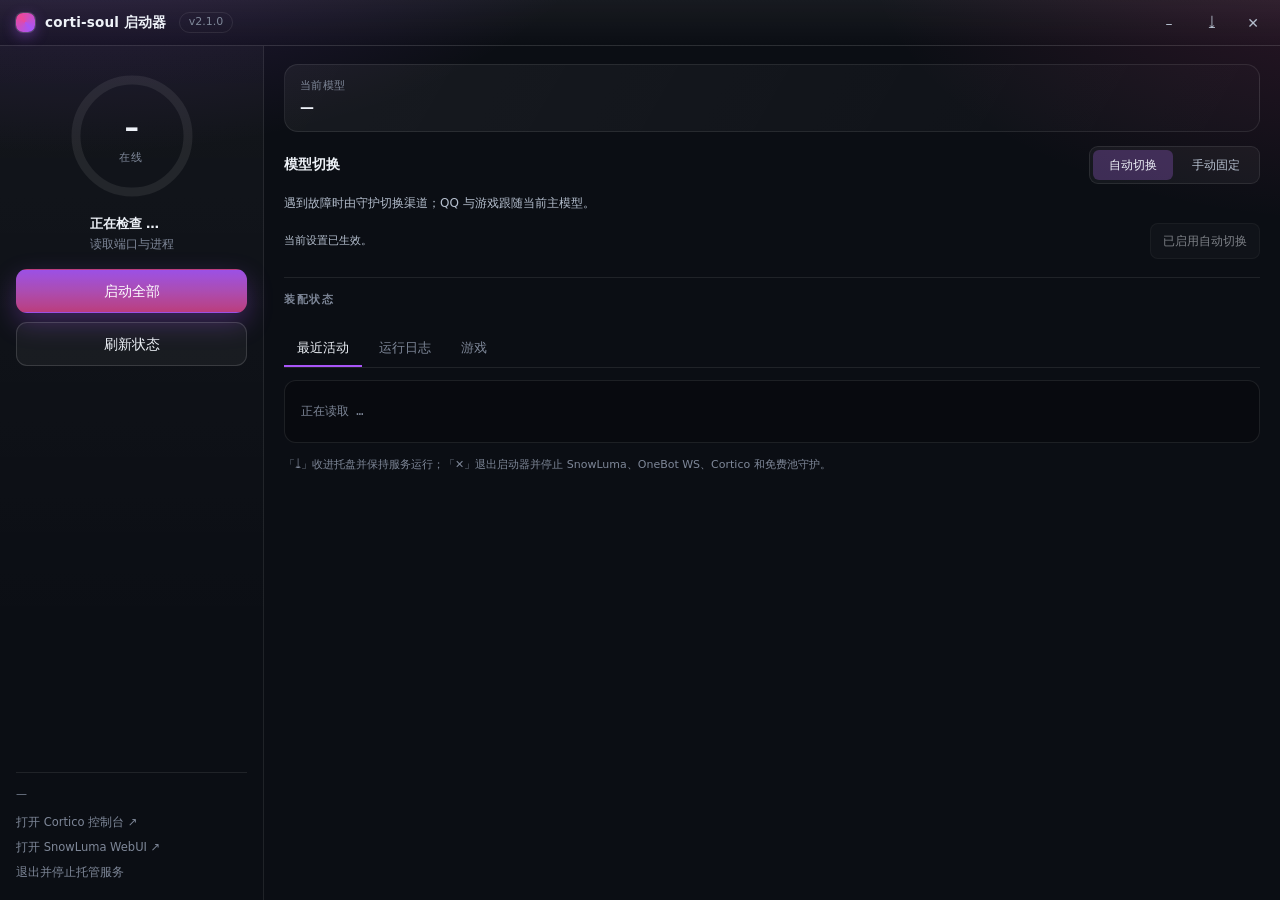
<file: launcher/ui/index.html>
<!DOCTYPE html>
<html lang="zh-CN">
<head>
<meta charset="utf-8">
<meta name="color-scheme" content="dark">
<title>corti-soul 启动器</title>
<link rel="stylesheet" href="games.css">
<style>
  :root{
    --light:#B975F9; --base:#A855F7; --accent:#EC4899;
    --bg:#0B0E14; --bg2:#0E1219;
    --panel:rgba(255,255,255,.042); --panel2:rgba(255,255,255,.065);
    --line:rgba(255,255,255,.085); --line2:rgba(255,255,255,.14);
    --ink:#EEF2F8; --dim:#B4BECD; --muted:#7E8798;
    --ok:#34D399; --bad:#F8717A; --warn:#FBBF24;
    --radius:14px;
  }
  *{box-sizing:border-box;margin:0;padding:0}
  html,body{height:100%}
  body{
    background:
      radial-gradient(900px 480px at 6% -16%, color-mix(in srgb, var(--base) 24%, transparent), transparent 62%),
      radial-gradient(820px 460px at 106% -6%, color-mix(in srgb, var(--accent) 16%, transparent), transparent 60%),
      var(--bg);
    color:var(--ink);
    font:14px/1.5 "MiSans","Microsoft YaHei UI","Microsoft YaHei","Segoe UI Variable Text","Segoe UI",system-ui,sans-serif;
    -webkit-font-smoothing:antialiased;
    overflow:hidden; user-select:none; cursor:default;
  }
  .shell{display:flex;flex-direction:column;height:100vh;transform-origin:center;transition:filter .16s ease}
  body.window-resizing .shell{filter:brightness(1.025)}
  body.resize-settled .shell{animation:resize-settle .18s cubic-bezier(.2,.7,.2,1)}
  @keyframes resize-settle{from{transform:scale(.996)}to{transform:scale(1)}}

  /* ---------- 标题栏 ---------- */
  .titlebar{
    height:46px;flex:none;display:flex;align-items:center;gap:10px;
    padding:0 11px 0 16px;border-bottom:1px solid var(--line);
    background:linear-gradient(180deg,rgba(255,255,255,.05),rgba(255,255,255,0));
    cursor:grab;
  }
  .titlebar:active{cursor:grabbing}
  .orb{
    width:19px;height:19px;border-radius:7px;flex:none;
    background:conic-gradient(from 140deg,var(--base),var(--accent),var(--base));
    box-shadow:0 0 0 1px rgba(255,255,255,.16),0 4px 14px color-mix(in srgb,var(--base) 42%,transparent);
  }
  .titlebar b{font-size:13.5px;font-weight:650;letter-spacing:.2px}
  .titlebar .tag{
    font-size:11px;color:var(--muted);border:1px solid var(--line);
    border-radius:99px;padding:1px 9px;margin-left:2px;
  }
  .titlebar .grow{flex:1}
  .wbtn{
    width:32px;height:26px;border-radius:8px;border:1px solid transparent;
    background:transparent;color:var(--dim);font:inherit;font-size:14px;line-height:1;
    cursor:pointer;display:flex;align-items:center;justify-content:center;
    transition:background .14s,color .14s,border-color .14s;
  }
  .wbtn:hover{background:var(--panel2);color:var(--ink);border-color:var(--line)}
  .wbtn.closed:hover{background:#B3373F;border-color:#B3373F;color:#fff}

  /* ---------- 主体 ---------- */
  .body{flex:1;display:grid;grid-template-columns:264px 1fr;min-height:0}

  aside{
    border-right:1px solid var(--line);padding:20px 16px 16px;
    display:flex;flex-direction:column;gap:16px;min-height:0;
    background:linear-gradient(180deg,rgba(255,255,255,.03),transparent 70%);
  }
  .ringwrap{display:flex;flex-direction:column;align-items:center;gap:12px;padding-top:4px}
  .ring{position:relative;width:132px;height:132px}
  .ring svg{transform:rotate(-90deg)}
  .ring .mid{
    position:absolute;inset:0;display:flex;flex-direction:column;
    align-items:center;justify-content:center;gap:1px;
  }
  .ring .mid em{font-style:normal;font-size:29px;font-weight:700;letter-spacing:-.5px;font-variant-numeric:tabular-nums}
  .ring .mid em small{font-size:14px;font-weight:500;color:var(--muted)}
  .ring .mid s{text-decoration:none;font-size:11px;color:var(--muted);letter-spacing:1.4px}
  .verdict{font-size:13px;font-weight:600}
  .verdict sub{display:block;font-size:11.5px;color:var(--muted);font-weight:400;margin-top:2px}

  .tactions{display:flex;flex-direction:column;gap:9px}
  .btn{
    border:1px solid var(--line2);border-radius:11px;padding:11px 14px;
    font:inherit;font-size:13.5px;font-weight:550;color:var(--ink);cursor:pointer;
    background:var(--panel);transition:filter .16s,transform .1s,border-color .16s,background .16s;
    display:flex;align-items:center;justify-content:center;gap:8px;
  }
  .btn:hover{filter:brightness(1.16);border-color:color-mix(in srgb,var(--base) 46%,transparent)}
  .btn:active{transform:translateY(1px)}
  .btn.primary{
    border-color:transparent;color:#fff;
    background:linear-gradient(180deg,color-mix(in srgb,var(--base) 92%,transparent),color-mix(in srgb,var(--accent) 78%,transparent));
    box-shadow:0 10px 26px color-mix(in srgb,var(--base) 30%,transparent);
  }
  .btn[disabled]{opacity:.5;cursor:progress;filter:none}

  .spacer{flex:1;min-height:6px}
  .meta{font-size:11px;color:var(--muted);line-height:1.65;border-top:1px solid var(--line);padding-top:12px}
  .meta code{
    color:var(--dim);font-family:"Cascadia Mono",Consolas,monospace;font-size:10.5px;
    overflow-wrap:break-word;word-break:break-word;
  }
  .linkbtn{
    background:none;border:none;color:var(--muted);font:inherit;font-size:11.5px;
    cursor:pointer;padding:2px 0;text-align:left;transition:color .14s;
  }
  .linkbtn:hover{color:var(--dim)}
  .linkbtn.danger:hover{color:var(--bad)}

  main{padding:18px 20px;overflow-y:auto;display:flex;flex-direction:column;gap:14px;min-height:0}
  main::-webkit-scrollbar{width:9px}
  main::-webkit-scrollbar-thumb{background:rgba(255,255,255,.1);border-radius:9px}
  main::-webkit-scrollbar-thumb:hover{background:rgba(255,255,255,.18)}

  .sect{font-size:11px;letter-spacing:1.5px;text-transform:uppercase;color:var(--muted);font-weight:600}

  /* ---------- 当前模型 ---------- */
  .provider{
    border:1px solid var(--line);border-radius:var(--radius);padding:13px 15px;
    background:linear-gradient(120deg,rgba(255,255,255,.05),rgba(255,255,255,.015));
    display:flex;align-items:center;gap:14px;
  }
  .provider .lead{display:flex;flex-direction:column;gap:2px;min-width:0}
  .provider .lead span{font-size:11px;color:var(--muted);letter-spacing:.4px}
  .provider .lead b{
    font-size:14px;font-weight:600;overflow-wrap:break-word;word-break:break-word;
  }
  .provider .grow{flex:1}
  .chips{display:flex;gap:6px;flex-wrap:wrap}
  .chip{
    font-size:11px;color:var(--dim);border:1px solid var(--line);
    border-radius:99px;padding:2px 9px;white-space:nowrap;
  }
  .chip.ok{color:var(--ok);border-color:color-mix(in srgb,var(--ok) 40%,transparent)}
  .chip.warn{color:var(--warn);border-color:color-mix(in srgb,var(--warn) 40%,transparent)}
  #model-settings{border-bottom:1px solid var(--line);padding:0 0 18px;min-width:0}
  .model-routing{display:flex;align-items:center;justify-content:space-between;gap:16px;flex-wrap:wrap}
  .model-routing h2{font-size:14px;margin:0;font-weight:600}
  .model-strategy{display:flex;gap:3px;padding:3px;background:var(--panel);border:1px solid var(--line);border-radius:9px}
  .model-strategy label{position:relative;cursor:pointer}
  .model-strategy input{position:absolute;opacity:0;width:1px;height:1px}
  .model-strategy span{display:block;padding:6px 16px;border-radius:6px;font-size:12px;color:var(--dim)}
  .model-strategy input:checked+span{background:color-mix(in srgb,var(--base) 22%,var(--panel));color:var(--ink)}
  #model-settings :focus-visible,.model-strategy input:focus-visible+span{outline:2px solid var(--accent);outline-offset:3px}
  #model-settings button,#model-settings select{font:inherit;font-size:12px;color:var(--ink);background:var(--panel);border:1px solid var(--line);border-radius:8px;min-height:36px;padding:7px 12px}
  #model-settings button{cursor:pointer;flex-shrink:0}
  #model-settings button:hover:not(:disabled){background:var(--panel2)}
  #model-settings :disabled{opacity:.5;cursor:not-allowed}
  #model-settings option{background:#201b29;color:#f6f1fc}
  .model-description{font-size:12px;color:var(--dim);margin:10px 0;line-height:1.6}
  .model-manual{display:flex;align-items:end;gap:8px;margin:12px 0}
  .model-manual[hidden]{display:none}
  .model-manual label{flex:1;min-width:0;font-size:11px;color:var(--dim)}
  #model-choice{display:block;width:100%;min-width:0;margin-top:5px;text-overflow:ellipsis}
  .model-footer{display:flex;align-items:center;gap:12px;flex-wrap:wrap}
  .model-mode-note{font-size:11px;color:var(--dim);line-height:1.6;flex:1;min-width:180px}
  .model-mode-note.error{color:var(--bad)}
  .model-mode-note.success{color:var(--ok)}
  #model-apply{border-color:color-mix(in srgb,var(--base) 55%,var(--line));background:color-mix(in srgb,var(--base) 15%,var(--panel))}

  /* ---------- 服务卡 ---------- */
  .grid{display:grid;grid-template-columns:repeat(auto-fit,minmax(184px,1fr));gap:10px}
  .svc{
    border:1px solid var(--line);border-radius:12px;padding:11px 12px;
    background:var(--panel);display:flex;align-items:center;gap:10px;
    transition:border-color .2s,background .2s,transform .12s;
  }
  .svc:hover{background:var(--panel2);transform:translateY(-1px)}
  .svc .dot{
    width:9px;height:9px;border-radius:50%;flex:none;background:var(--bad);
    box-shadow:0 0 9px color-mix(in srgb,var(--bad) 65%,transparent);
  }
  .svc.up .dot{background:var(--ok);box-shadow:0 0 9px color-mix(in srgb,var(--ok) 65%,transparent)}
  .svc.up{border-color:color-mix(in srgb,var(--ok) 26%,transparent)}
  .svc.paused .dot{background:var(--muted);box-shadow:none}
  .svc.pending{border-color:color-mix(in srgb,var(--warn) 45%,transparent);background:rgba(251,191,36,.055)}
  .svc.pending .dot{background:var(--warn);box-shadow:0 0 10px color-mix(in srgb,var(--warn) 65%,transparent);animation:pulse 1.1s ease-in-out infinite alternate}
  .svc.pending .st{color:var(--warn)}
  @keyframes pulse{to{opacity:.45;transform:scale(.82)}}
  .svc .txt{min-width:0;flex:1}
  .svc .txt b{display:block;font-size:13px;font-weight:600;white-space:nowrap;overflow:hidden;text-overflow:ellipsis}
  .svc .txt i{font-style:normal;font-size:11px;color:var(--muted);white-space:nowrap;overflow:hidden;text-overflow:ellipsis;display:block}
  .svc .st{font-size:11px;color:var(--bad);font-weight:600;flex:none}
  .svc.up:not(.pending) .st{color:var(--ok)}
  .service-action{
    flex:none;min-width:54px;border:1px solid transparent;border-radius:7px;
    padding:4px 8px;font:inherit;font-size:11px;font-weight:600;cursor:pointer;
    transition:background .2s ease,border-color .2s ease,color .2s ease,transform .16s ease,box-shadow .2s ease;
  }
  .service-action:hover:not(:disabled){transform:translateY(-1px);box-shadow:0 4px 12px rgba(0,0,0,.16)}
  .service-action:active:not(:disabled){transform:translateY(0) scale(.97)}
  .service-action.stop{color:#FCA5A5;background:rgba(248,113,122,.09);border-color:rgba(248,113,122,.28)}
  .service-action.stop:hover:not(:disabled){background:rgba(248,113,122,.18);border-color:var(--bad)}
  .service-action.start{color:#6EE7B7;background:rgba(52,211,153,.09);border-color:rgba(52,211,153,.3)}
  .service-action.start:hover:not(:disabled){background:rgba(52,211,153,.18);border-color:var(--ok)}
  .service-action.pending{color:#FCD34D;background:rgba(251,191,36,.12);border-color:rgba(251,191,36,.38);cursor:progress}
  .service-action.pending::before{content:'';display:inline-block;width:9px;height:9px;margin-right:5px;vertical-align:-1px;border:1.5px solid currentColor;border-right-color:transparent;border-radius:50%;animation:spin .7s linear infinite}
  .service-action:disabled{opacity:1}
  @keyframes spin{to{transform:rotate(360deg)}}

  /* ---------- 标签页 ---------- */
  .tabs{display:flex;gap:4px;border-bottom:1px solid var(--line);margin-bottom:-2px}
  .tabs button{
    background:none;border:none;border-bottom:2px solid transparent;color:var(--muted);
    font:inherit;font-size:13px;font-weight:550;padding:7px 13px;cursor:pointer;
    transition:color .15s,border-color .15s;
  }
  .tabs button:hover{color:var(--dim)}
  .tabs button.on{color:var(--ink);border-bottom-color:var(--base)}
  .tabs .grow{flex:1}
  .tabs .when{font-size:11px;color:var(--muted);align-self:center;font-variant-numeric:tabular-nums}

  .stream{
    border:1px solid var(--line);border-radius:12px;background:rgba(0,0,0,.22);
    padding:6px 4px;max-height:210px;overflow-y:auto;
    font-family:"Cascadia Mono",Consolas,monospace;font-size:11.5px;line-height:1.75;
    user-select:text;cursor:text;
  }
  .stream::-webkit-scrollbar{width:8px}
  .stream::-webkit-scrollbar-thumb{background:rgba(255,255,255,.1);border-radius:8px}
  .row{display:flex;gap:9px;padding:1px 10px;border-radius:6px}
  .row:hover{background:rgba(255,255,255,.035)}
  .row .t{color:var(--muted);flex:none}
  .row .lv{flex:none;width:38px;text-align:center;border-radius:4px;font-size:10px;color:var(--dim);background:rgba(255,255,255,.06)}
  .row.warn .lv{color:var(--warn);background:color-mix(in srgb,var(--warn) 16%,transparent)}
  .row.error .lv{color:var(--bad);background:color-mix(in srgb,var(--bad) 16%,transparent)}
  .row .m{color:var(--dim);min-width:0;overflow-wrap:break-word;word-break:break-word;white-space:pre-wrap}
  .empty{color:var(--muted);padding:14px 12px;font-size:12px;font-family:inherit}

  .hint{font-size:11px;color:var(--muted)}
  .resize-handle{position:fixed;z-index:40;touch-action:none}
  .resize-handle.n,.resize-handle.s{left:7px;right:7px;height:6px;cursor:ns-resize}
  .resize-handle.n{top:0}.resize-handle.s{bottom:0}
  .resize-handle.e,.resize-handle.w{top:7px;bottom:7px;width:6px;cursor:ew-resize}
  .resize-handle.e{right:0}.resize-handle.w{left:0}
  .resize-handle.ne,.resize-handle.nw,.resize-handle.se,.resize-handle.sw{width:12px;height:12px}
  .resize-handle.ne{top:0;right:0;cursor:nesw-resize}
  .resize-handle.nw{top:0;left:0;cursor:nwse-resize}
  .resize-handle.se{right:0;bottom:0;cursor:nwse-resize}
  .resize-handle.sw{left:0;bottom:0;cursor:nesw-resize}
  body.window-minimizing{animation:window-minimize .18s cubic-bezier(.4,0,.8,.4) forwards;pointer-events:none}
  body.window-restoring{animation:window-restore .22s cubic-bezier(.2,.7,.2,1) both}
  @keyframes window-minimize{to{opacity:0;transform:translateY(12px) scale(.965)}}
  @keyframes window-restore{from{opacity:0;transform:translateY(10px) scale(.975)}to{opacity:1;transform:translateY(0) scale(1)}}
  @media(prefers-reduced-motion:reduce){
    body.window-minimizing,body.window-restoring{animation-duration:.01ms}
    .service-action.pending::before,.svc.pending .dot{animation:none}
    body.resize-settled .shell{animation-duration:.01ms}
  }
</style>
</head>
<body>
<div class="shell">

  <div class="titlebar">
    <div class="orb"></div>
    <b id="appname">corti-soul 启动器</b>
    <span class="tag" id="ver">v2.1.0</span>
    <span class="grow"></span>
    <button class="wbtn" id="b-min" title="最小化">–</button>
    <button class="wbtn" id="b-hide" title="收进托盘（后台继续运行）">⤓</button>
    <button class="wbtn closed" id="b-quit" title="退出并停止 SnowLuma、OneBot WS、Cortico 和免费池守护">✕</button>
  </div>

  <div class="body">
    <aside>
      <div class="ringwrap">
        <div class="ring">
          <svg width="132" height="132" viewBox="0 0 132 132">
            <circle cx="66" cy="66" r="56" fill="none" stroke="rgba(255,255,255,.075)" stroke-width="9"/>
            <circle id="arc" cx="66" cy="66" r="56" fill="none" stroke="var(--base)" stroke-width="9"
                    stroke-linecap="round" stroke-dasharray="351.9" stroke-dashoffset="351.9"
                    style="transition:stroke-dashoffset .5s ease,stroke .4s"/>
          </svg>
          <div class="mid">
            <em id="cnt">–<small id="tot"></small></em>
            <s>在线</s>
          </div>
        </div>
        <div class="verdict" id="verdict">正在检查 …<sub>读取端口与进程</sub></div>
      </div>

      <div class="tactions">
        <button class="btn primary" id="b-start">启动全部</button>
        <button class="btn" id="b-refresh">刷新状态</button>
      </div>

      <div class="spacer"></div>

      <div class="meta">
        <div id="meta-run">—</div>
        <code id="meta-base"></code>
        <div style="margin-top:8px;display:flex;flex-direction:column;gap:2px">
          <button class="linkbtn" id="b-console">打开 Cortico 控制台 ↗</button>
          <button class="linkbtn" id="b-snow">打开 SnowLuma WebUI ↗</button>
          <button class="linkbtn danger" id="b-exit">退出并停止托管服务</button>
        </div>
      </div>
    </aside>

    <main>
      <div class="provider">
        <div class="lead">
          <span>当前模型</span>
          <b id="p-active">—</b>
        </div>
        <div class="grow"></div>
        <div class="chips" id="p-chips"></div>
      </div>
      <div id="model-settings">
        <div class="model-routing">
          <h2>模型切换</h2>
          <div class="model-strategy" role="group" aria-label="切换策略">
            <label><input id="mode-auto" type="radio" name="model-mode" value="auto" checked><span>自动切换</span></label>
            <label><input id="mode-manual" type="radio" name="model-mode" value="manual"><span>手动固定</span></label>
          </div>
        </div>
        <p class="model-description" id="model-description">遇到故障时由守护切换渠道；QQ 与游戏跟随当前主模型。</p>
        <div class="model-manual" id="model-manual" hidden>
          <label>固定使用的模型<select id="model-choice" aria-describedby="model-note"><option value="">正在准备模型列表…</option></select></label>
          <button id="model-refresh" type="button" onclick="loadModelOptions()" title="重新读取已配置的模型，不调用模型">刷新列表</button>
        </div>
        <div class="model-footer">
          <div class="model-mode-note" id="model-note" role="status" aria-live="polite">当前设置已生效。</div>
          <button id="model-cancel" type="button" onclick="cancelModelDraft()" hidden>撤销</button>
          <button id="model-apply" type="button" onclick="applyModelMode()" disabled>已启用自动切换</button>
        </div>
      </div>

      <div id="stack-status">
        <div class="sect" style="margin-bottom:9px">装配状态</div>
        <div class="grid" id="services"></div>
      </div>

      <div id="activity-tabs">
        <div class="tabs">
          <button class="on" data-tab="act">最近活动</button>
          <button data-tab="log">运行日志</button>
          <button data-tab="games">游戏</button>
          <span class="grow"></span>
          <span class="when" id="stamp"></span>
        </div>
      </div>
      <div class="stream" id="act"><div class="empty">正在读取 …</div></div>
      <div class="stream" id="log" style="display:none"><div class="empty">—</div></div>
      <section id="games" class="game-panel" style="display:none" aria-label="游戏与手机观看">
        <div class="game-heading"><div><h2>Minecraft</h2><p>先开启服务器，再选择观察或一起玩。</p></div><button id="game-settings" class="game-link" type="button">配置与更多操作</button></div>
        <div id="game-rows"></div>
        <div class="game-view-heading"><h3>手机观看</h3><span>同一 Wi-Fi · 默认静音</span></div>
        <div id="viewer-row"></div>
        <p id="game-notice" role="status" aria-live="polite">正在读取游戏状态…</p>
      </section>

      <div class="hint" id="hint">「⤓」收进托盘并保持服务运行；「✕」退出启动器并停止 SnowLuma、OneBot WS、Cortico 和免费池守护。</div>
    </main>
  </div>
</div>
<div class="resize-handle n" data-edge="n"></div>
<div class="resize-handle e" data-edge="e"></div>
<div class="resize-handle s" data-edge="s"></div>
<div class="resize-handle w" data-edge="w"></div>
<div class="resize-handle ne" data-edge="ne"></div>
<div class="resize-handle nw" data-edge="nw"></div>
<div class="resize-handle se" data-edge="se"></div>
<div class="resize-handle sw" data-edge="sw"></div>

<script src="games.js"></script>
<script>
const $ = id => document.getElementById(id);
const CIRC = 2 * Math.PI * 56;
const LV = { info: 'INFO', debug: 'DEBUG', warn: 'WARN', error: 'ERR' };
const DEFAULT_HINT = $('hint').textContent;
let poll = null, lastBusy = false;
const localActions = new Map();

function toast(msg) {
  const hint = $('hint');
  hint.textContent = msg;
  clearTimeout(toast._t);
  toast._t = setTimeout(() => {
    hint.textContent = DEFAULT_HINT;
  }, 4200);
}

function esc(s) { return String(s == null ? '' : s); }

function setRing(up, total) {
  const frac = total ? up / total : 0;
  const arc = $('arc');
  arc.setAttribute('stroke-dasharray', CIRC.toFixed(1));
  arc.setAttribute('stroke-dashoffset', (CIRC * (1 - frac)).toFixed(1));
  const col = up === total ? '#34D399' : (up >= total - 2 ? '#FBBF24' : '#F8717A');
  arc.style.stroke = col;
  $('cnt').innerHTML = up + '<small>/' + total + '</small>';
}

function renderServices(list) {
  const box = $('services');
  list.forEach(s => {
    let el = box.querySelector(`[data-service-id="${s.id}"]`);
    if (!el) {
      el = document.createElement('div');
      el.className = 'svc';
      el.dataset.serviceId = s.id;
      const dot = document.createElement('div'); dot.className = 'dot';
      const text = document.createElement('div'); text.className = 'txt';
      const name = document.createElement('b');
      const detail = document.createElement('i');
      text.append(name, detail);
      const status = document.createElement('div'); status.className = 'st';
      el.append(dot, text, status);
      if (['snow', 'onebot', 'cortico', 'guard'].includes(s.id)) {
        const control = document.createElement('button');
        control.type = 'button';
        control.className = 'service-action';
        el.appendChild(control);
      }
      box.appendChild(el);
    }
    const action = s.action || localActions.get(s.id) || '';
    el.className = 'svc' + (s.up ? ' up' : '') + (s.paused ? ' paused' : '') + (action ? ' pending' : '');
    el.querySelector('.txt b').textContent = s.name;
    el.querySelector('.txt i').textContent = s.detail;
    const st = el.querySelector('.st');
    st.textContent = action === 'stopping' ? '停止中' : action === 'starting' ? '启动中' : s.paused ? '已暂停' : s.up === null ? '未探测' : s.up ? '在线' : '离线';
    const control = el.querySelector('.service-action');
    if (control) {
      control.className = 'service-action ' + (action ? 'pending' : s.up ? 'stop' : 'start');
      control.textContent = action === 'stopping' ? '停止中…' : action === 'starting' ? '启动中…' : s.paused ? '手动模式' : s.up ? '停止' : '启动';
      control.disabled = !!action || !!s.paused;
      control.title = s.id === 'onebot'
        ? 'OneBot WS 由 SnowLuma 承载，操作时会联动 SnowLuma'
        : s.id === 'snow' ? 'SnowLuma 承载 OneBot WS，操作时会联动 OneBot WS' : '';
      control.onclick = async event => {
        event.stopPropagation();
        const method = s.up ? 'stop_service' : 'start_service';
        const verb = s.up ? 'stopping' : 'starting';
        const linkedIds = ['snow', 'onebot'].includes(s.id) ? ['snow', 'onebot'] : [s.id];
        const startedAt = performance.now();
        linkedIds.forEach(id => localActions.set(id, verb));
        control.disabled = true;
        control.className = 'service-action pending';
        el.classList.add('pending');
        control.textContent = s.up ? '停止中…' : '启动中…';
        st.textContent = s.up ? '停止中' : '启动中';
        try {
          const result = await window.pywebview.api[method](s.id);
          toast(result.msg || (result.ok ? '操作完成。' : '操作失败。'));
        } catch (e) { toast('操作失败：' + esc(e && e.message ? e.message : e)); }
        await new Promise(resolve => setTimeout(resolve, Math.max(0, 260 - (performance.now() - startedAt))));
        linkedIds.forEach(id => localActions.delete(id));
        await refresh();
      };
    }
  });
}

function renderProvider(p) {
  if(p.routing?.error)$('model-note').textContent=p.routing.error;
  modelApplied={mode:p.routing?.mode||'auto',provider:p.active||p.routing?.provider||''};
  if(!modelDraft&&!modelBusy)$('mode-'+modelApplied.mode).checked=true;
  if(!modelDraft&&!modelBusy&&Array.from($('model-choice').options).some(o=>o.value===modelApplied.provider))$('model-choice').value=modelApplied.provider;
  updateModelControls();
  if(chosenMode()==='manual'&&!modelOptionsLoaded&&!modelBusy)void loadModelOptions();
  $('p-active').textContent = p.active || '未知（守护未运行或控制台未响应）';
  const chips = [];
  if (p.active && p.primary && p.active === p.primary) chips.push(['主用 · 免费池', 'ok']);
  else if (p.active && p.fallback && p.active === p.fallback) chips.push(['已切备用 · 渠道网关', 'warn']);
  chips.push([p.switches==null||p.maxSwitches==null?'备用切换统计暂不可用':`今日切入备用 ${p.switches}/${p.maxSwitches}`, '']);
  chips.push([p.routing?.mode==='manual'?'手动固定 · 不自动换线':'自动切换','']);
  const box = $('p-chips');
  box.innerHTML = '';
  chips.forEach(([txt, cls]) => {
    const c = document.createElement('span');
    c.className = 'chip ' + cls;
    c.textContent = txt;
    box.appendChild(c);
  });
}

let modelBusy=false,modelDraft=false,modelOptionsLoaded=false,modelApplied={mode:'auto',provider:''};
const chosenMode=()=>document.querySelector('input[name="model-mode"]:checked').value;
function modelNote(text,state=''){$('model-note').textContent=text;$('model-note').className='model-mode-note '+state;}
function updateModelControls(){
  const manual=chosenMode()==='manual';
  document.querySelectorAll('input[name="model-mode"]').forEach(el=>el.disabled=modelBusy);
  $('model-manual').hidden=!manual;
  $('model-description').textContent=manual?'固定此模型；限流或故障时只报错，不自动更换。QQ 与游戏一起跟随。':'遇到故障时由守护切换渠道；QQ 与游戏跟随当前主模型。';
  $('model-choice').disabled=modelBusy||!manual;
  $('model-refresh').disabled=modelBusy;
  $('model-apply').disabled=modelBusy||!modelDraft||(manual&&!$('model-choice').value);
  $('model-apply').textContent=modelBusy?'处理中…':modelDraft?(manual?'固定此模型':'启用自动切换'):(manual?'已固定模型':'已启用自动切换');
  $('model-cancel').hidden=!modelDraft;$('model-cancel').disabled=modelBusy;
}
document.querySelectorAll('input[name="model-mode"]').forEach(el=>el.addEventListener('change',()=>{modelDraft=chosenMode()!==modelApplied.mode||(chosenMode()==='manual'&&$('model-choice').value!==modelApplied.provider);modelNote(modelDraft?'尚未应用，请确认后保存。':'当前设置已生效。');updateModelControls();if(chosenMode()==='manual')void loadModelOptions();}));
$('model-choice').addEventListener('change',()=>{modelDraft=chosenMode()!==modelApplied.mode||$('model-choice').value!==modelApplied.provider;modelNote(modelDraft?'尚未应用，请确认后保存。':'当前设置已生效。');updateModelControls();});
function cancelModelDraft(){modelDraft=false;$('mode-'+modelApplied.mode).checked=true;if(Array.from($('model-choice').options).some(o=>o.value===modelApplied.provider))$('model-choice').value=modelApplied.provider;modelNote('已撤销未保存的修改。');updateModelControls();}
async function loadModelOptions(){
  if(modelBusy)return;modelBusy=true;modelOptionsLoaded=true;updateModelControls();modelNote('正在读取已配置的模型…');
  try{
    const result=await window.pywebview.api.get_model_options();if(!result.ok)throw Error(result.msg||'读取失败');
    const selected=$('model-choice').value||result.routing?.provider||result.active;
    $('model-choice').replaceChildren();
    for(const p of result.providers){const option=document.createElement('option');option.value=p.id;option.textContent=p.name+' · '+p.model;$('model-choice').append(option);}
    if(result.providers.some(p=>p.id===selected))$('model-choice').value=selected;
    modelNote(result.providers.length?(modelDraft?'尚未应用，请确认模型后保存。':'当前设置已生效。'):'没有已配置的模型，请先在 Cortico 控制台添加。');
  }catch(e){modelNote(e.message||String(e),'error');}
  finally{modelBusy=false;updateModelControls();}
}
async function applyModelMode(){
  if(modelBusy||!modelDraft)return;modelBusy=true;updateModelControls();modelNote('正在保存切换设置…');
  try{
    const result=await window.pywebview.api.set_model_mode(chosenMode(),$('model-choice').value);
    modelNote(result.msg||'操作已结束',result.ok?'success':'error');if(result.ok)modelDraft=false;
  }catch(e){modelNote(e.message||String(e),'error');}
  finally{modelBusy=false;updateModelControls();await refresh();}
}

function renderActivity(items, run) {
  const box = $('act');
  box.innerHTML = '';
  if (!items || !items.length) {
    box.innerHTML = '<div class="empty">暂时没有可显示的活动。发起一轮对话后这里会出现。</div>';
    return;
  }
  [...items].reverse().forEach(a => {
    const row = document.createElement('div');
    row.className = 'row ' + (a.level === 'warn' ? 'warn' : a.level === 'error' ? 'error' : '');
    const t = document.createElement('span'); t.className = 't'; t.textContent = a.ts;
    const lv = document.createElement('span'); lv.className = 'lv'; lv.textContent = LV[a.level] || a.level;
    const m = document.createElement('span'); m.className = 'm'; m.textContent = a.area + ' · ' + a.msg;
    row.append(t, lv, m);
    box.appendChild(row);
  });
}

function renderLog(lines) {
  const box = $('log');
  box.innerHTML = '';
  if (!lines || !lines.length) {
    box.innerHTML = '<div class="empty">—</div>';
    return;
  }
  [...lines].reverse().forEach(l => {
    const row = document.createElement('div');
    row.className = 'row';
    const m = document.createElement('span'); m.className = 'm'; m.textContent = l;
    row.appendChild(m);
    box.appendChild(row);
  });
}

async function refresh() {
  try {
    const s = await window.pywebview.api.get_status();
    setRing(s.services.filter(x => x.up&&!x.paused).length, s.services.filter(x=>!x.paused).length);
    const up = s.services.filter(x => x.up||x.paused).length;
    const total = s.services.length;
    const v = $('verdict');
    if (s.allUp) {
      v.innerHTML = '全部就绪<sub>可以聊了</sub>';
    } else if (s.core) {
      v.innerHTML = '核心在线<sub>有 ' + (total - up) + ' 项未就绪</sub>';
    } else {
      v.innerHTML = '未就绪<sub>点「启动全部」拉起</sub>';
    }
    renderServices(s.services);
    renderProvider(s.provider);
    renderActivity(s.activity, s.run);
    renderLog(s.log);
    const r = s.run;
    $('meta-run').innerHTML = r
      ? '最新一轮 ' + esc(r.startedAt) + '<br>' + esc(r.id) + ' · ' + esc(r.worlds) + ' 个 World'
      : '暂无运行记录';
    $('meta-base').textContent = s.base;
    $('stamp').textContent = s.ts + ' · 启动 ' + s.uptime;

    const btn = $('b-start');
    btn.disabled = !!s.busy;
    btn.textContent = s.busy ? '启动中 …' : '启动全部';
    lastBusy = !!s.busy;
  } catch (e) {
    $('verdict').innerHTML = '界面通信失败<sub>' + esc(e && e.message ? e.message : e) + '</sub>';
  }
}

function tabTo(name) {
  document.querySelector('main').classList.toggle('games-view',name === 'games');
  document.querySelectorAll('.tabs button').forEach(b => b.classList.toggle('on', b.dataset.tab === name));
  $('act').style.display = name === 'act' ? '' : 'none';
  $('log').style.display = name === 'log' ? '' : 'none';
  $('games').style.display = name === 'games' ? '' : 'none';
  if(name === 'games') window.GamePanel?.refresh();
}

function bindResizeHandles() {
  document.querySelectorAll('.resize-handle').forEach(handle => {
    handle.addEventListener('pointerdown', async event => {
      if (event.button !== 0) return;
      event.preventDefault();
      document.body.classList.remove('resize-settled');
      document.body.classList.add('window-resizing');
      const edge = handle.dataset.edge;
      const start = { x: event.screenX, y: event.screenY, width: innerWidth, height: innerHeight };
      let latest = event, inFlight = false, needsUpdate = false, timer = null;
      const calculate = e => {
        const dx = e.screenX - start.x, dy = e.screenY - start.y;
        const west = edge.includes('w'), east = edge.includes('e');
        const north = edge.includes('n'), south = edge.includes('s');
        const width = Math.max(860, start.width + (east ? dx : west ? -dx : 0));
        const height = Math.max(600, start.height + (south ? dy : north ? -dy : 0));
        return { width, height };
      };
      const flush = async () => {
        if (inFlight || !needsUpdate) return;
        inFlight = true;
        try {
          needsUpdate = false;
          const { width, height } = calculate(latest);
          await window.pywebview.api.resize_window(width, height, edge);
        } finally {
          inFlight = false;
          if (needsUpdate && !timer) timer = setTimeout(() => { timer = null; flush(); }, 16);
        }
      };
      const move = e => {
        latest = e;
        needsUpdate = true;
        if (!timer && !inFlight) timer = setTimeout(() => { timer = null; flush(); }, 16);
      };
      const end = e => {
        latest = e;
        needsUpdate = true;
        clearTimeout(timer);
        timer = null;
        flush();
        handle.removeEventListener('pointermove', move);
        handle.removeEventListener('pointerup', end);
        handle.removeEventListener('pointercancel', end);
        try { handle.releasePointerCapture(event.pointerId); } catch (_) {}
        document.body.classList.remove('window-resizing');
        document.body.classList.add('resize-settled');
        setTimeout(() => document.body.classList.remove('resize-settled'), 200);
      };
      handle.setPointerCapture(event.pointerId);
      handle.addEventListener('pointermove', move);
      handle.addEventListener('pointerup', end);
      handle.addEventListener('pointercancel', end);
    });
  });
}

async function boot() {
  try {
    const info = await window.pywebview.api.get_status();
    $('ver').textContent = 'v' + info.version;
    if (info.appName) { $('appname').textContent = info.appName; document.title = info.appName; }
  } catch (e) { /* ignore */ }

  document.querySelectorAll('.tabs button').forEach(b => b.onclick = () => tabTo(b.dataset.tab));
  bindResizeHandles();
  window.GamePanel?.init();
  $('b-start').onclick = async () => {
    $('b-start').disabled = true;
    $('b-start').textContent = '启动中 …';
    toast('正在按顺序拉起各组件 …');
    await window.pywebview.api.start_all();
    setTimeout(refresh, 1500);
  };
  $('b-refresh').onclick = () => { toast('已刷新。'); refresh(); };
  $('b-min').onclick = () => {
    document.body.classList.remove('window-restoring');
    document.body.classList.add('window-minimizing');
    setTimeout(() => {
      document.body.classList.remove('window-minimizing');
      window.pywebview.api.minimize_window();
    }, 180);
  };
  $('b-hide').onclick = () => { toast('已收进托盘。'); window.pywebview.api.hide_window(); };
  $('b-quit').onclick = () => window.pywebview.api.quit_app();
  $('b-exit').onclick = () => window.pywebview.api.quit_app();
  $('b-console').onclick = () => window.pywebview.api.open_console();
  $('b-snow').onclick = () => window.pywebview.api.open_snowluma();

  await refresh();
  poll = setInterval(refresh, 2000);
}

window.addEventListener('pywebviewready', boot);
</script>
</body>
</html>
</file>
<file: launcher/ui/games.css>
.game-panel{border:1px solid var(--line);border-radius:12px;background:var(--panel);padding:18px;min-height:300px;flex-shrink:0}
.games-view #model-settings,.games-view #stack-status,.games-view>.provider{display:none}
.games-view #activity-tabs,.games-view .hint{flex-shrink:0}
.game-heading{display:flex;align-items:center;justify-content:space-between;gap:16px;margin-bottom:10px}.game-heading h2{font-size:17px;font-weight:650;letter-spacing:-.02em;margin:0}.game-heading p{font-size:12px;color:var(--dim);margin:5px 0 0}
.game-link{border:0;background:none;color:var(--light);font:inherit;font-size:12px;cursor:pointer;padding:8px 0;white-space:nowrap}.game-link:hover{color:var(--ink)}
.game-row{display:flex;align-items:center;gap:14px;padding:13px 0;border-top:1px solid var(--line);min-height:74px}.game-identity{flex:1;min-width:0}.game-name{font-size:13px;font-weight:600}.game-detail{font-size:11px;color:var(--muted);line-height:1.7;margin-top:3px;overflow-wrap:anywhere}.game-state{font-size:11px;white-space:nowrap;color:var(--muted)}.game-state[data-phase="running"],.game-state[data-phase="external"]{color:var(--ok)}.game-state[data-phase="error"]{color:var(--bad)}.game-state[data-phase="starting"],.game-state[data-phase="stopping"]{color:var(--warn)}
.game-controls{display:flex;gap:8px;align-items:center}.game-controls button{min-width:64px;min-height:34px;padding:6px 12px;font:inherit;font-size:12px;border:1px solid var(--line2);border-radius:8px;color:var(--ink);background:var(--panel2);cursor:pointer;transition:background .15s,border-color .15s}.game-controls button:hover:not(:disabled){background:rgba(168,85,247,.18);border-color:var(--base)}.game-controls button.primary{background:rgba(168,85,247,.16);color:#dec4fc;border-color:rgba(168,85,247,.4)}.game-controls button.stop{color:#fca5a5}.game-controls button:disabled{opacity:.45;cursor:default}.game-controls button.pending{color:var(--warn);opacity:1;cursor:progress}
.game-link:focus-visible,.game-controls button:focus-visible,.game-dialog button:focus-visible{outline:2px solid var(--light);outline-offset:3px}.game-view-heading{display:flex;justify-content:space-between;align-items:center;gap:12px;margin:20px 0 2px}.game-view-heading h3{font-size:13px;margin:0}.game-view-heading span{font-size:11px;color:var(--muted)}#game-notice{font-size:12px;line-height:1.7;color:var(--dim);margin:10px 0 0;min-height:22px;overflow-wrap:anywhere}#game-notice.error{color:var(--bad)}.game-reserved{display:flex;justify-content:space-between;padding-top:16px;margin-top:16px;border-top:1px solid var(--line);font-size:12px;color:var(--muted)}.game-reserved span:last-child{font-size:11px}
.game-dialog{max-width:360px;width:calc(100% - 48px);border:1px solid var(--line2);border-radius:14px;padding:24px;background:var(--bg2);color:var(--ink);font:inherit}.game-dialog::backdrop{background:rgba(0,0,0,.6)}.game-dialog h3{font-size:16px;margin:0 0 10px}.game-dialog p{font-size:13px;line-height:1.8;color:var(--dim);margin:0 0 24px}.game-dialog footer{display:flex;justify-content:flex-end;gap:10px}.game-dialog button{font:inherit;font-size:13px;padding:8px 14px;border-radius:8px;border:1px solid var(--line2);background:var(--panel2);color:var(--ink);cursor:pointer}.game-dialog .confirm{background:rgba(248,113,122,.14);color:#fca5a5;border-color:rgba(248,113,122,.4)}
@media(max-width:950px){.game-panel{padding:14px}.game-heading{align-items:flex-start}.game-row{gap:9px}.game-controls{gap:6px}.game-controls button{min-width:58px;padding:6px 9px}.game-state{max-width:74px;white-space:normal;text-align:right}}
@media(prefers-reduced-motion:reduce){.game-controls button{transition:none}}
</file>
